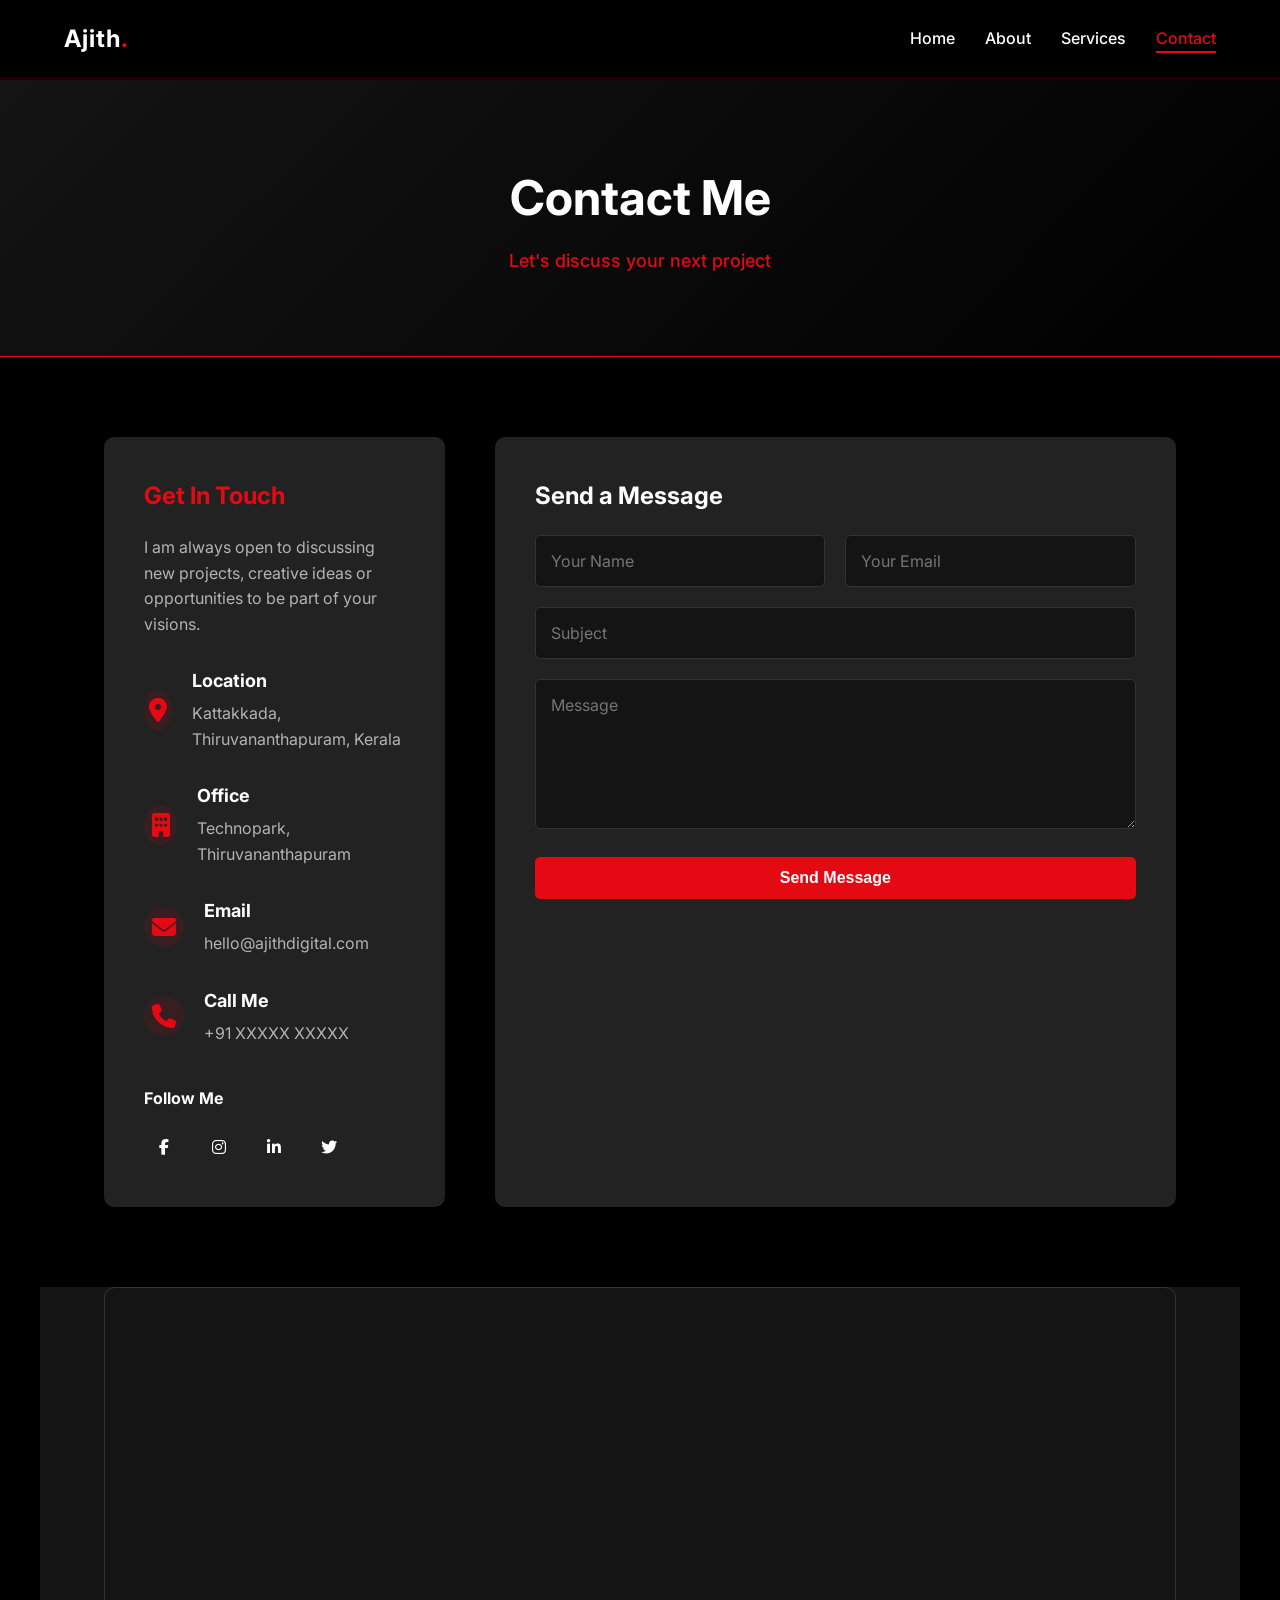
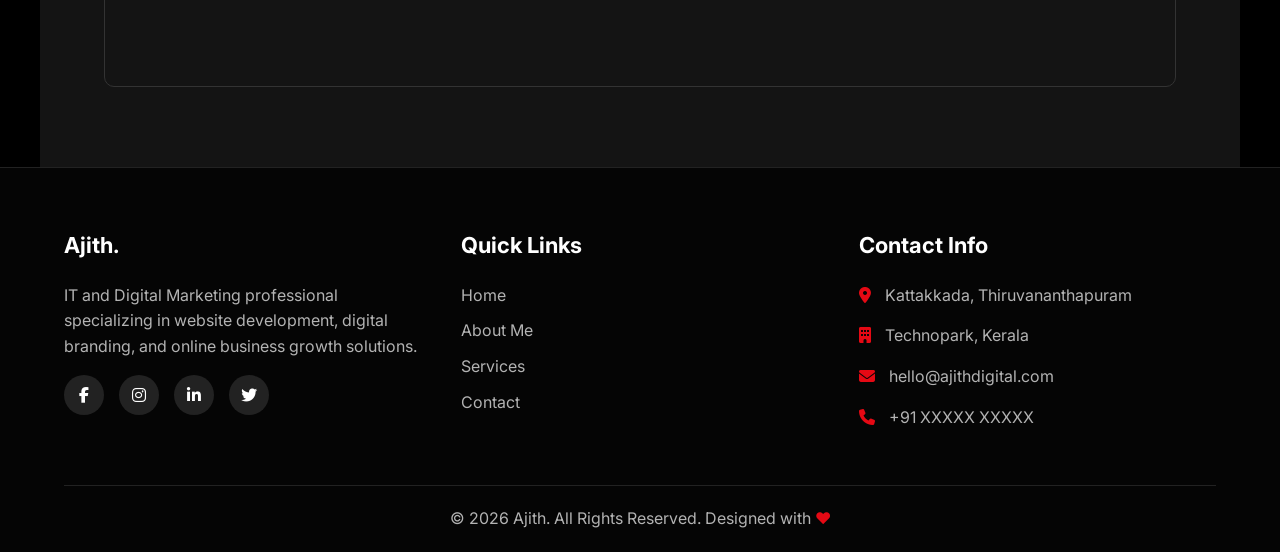
<file: contact.html>
<!DOCTYPE html>
<html lang="en">
<head>
    <meta charset="UTF-8">
    <meta name="viewport" content="width=device-width, initial-scale=1.0">
    <title>Contact Me - Ajith</title>
    <link href="https://fonts.googleapis.com/css2?family=Inter:wght@300;400;500;600;700&display=swap" rel="stylesheet">
    <link rel="stylesheet" href="https://cdnjs.cloudflare.com/ajax/libs/font-awesome/6.4.0/css/all.min.css">
    <link rel="stylesheet" href="style.css">
</head>
<body>

    <!-- Navigation -->
    <nav>
        <a href="index.html" class="logo">Ajith<span>.</span></a>
        <ul class="nav-links">
            <li><a href="index.html">Home</a></li>
            <li><a href="about.html">About</a></li>
            <li><a href="services.html">Services</a></li>
            <li><a href="contact.html" class="active">Contact</a></li>
        </ul>
        <div class="hamburger">
            <span></span>
            <span></span>
            <span></span>
        </div>
    </nav>

    <!-- Header -->
    <div class="page-header">
        <h1>Contact <span>Me</span></h1>
        <p>Let's discuss your next project</p>
    </div>

    <!-- Contact Section -->
    <section class="container bg-dark">
        <div class="contact-container">
            <!-- Contact Info -->
            <div class="contact-info">
                <h3 style="font-size: 24px; margin-bottom: 20px; color: var(--primary-color);">Get In Touch</h3>
                <p style="margin-bottom: 30px; color: var(--text-muted);">I am always open to discussing new projects, creative ideas or opportunities to be part of your visions.</p>
                
                <div class="info-item">
                    <i class="fas fa-map-marker-alt"></i>
                    <div>
                        <h4>Location</h4>
                        <p>Kattakkada, Thiruvananthapuram, Kerala</p>
                    </div>
                </div>
                
                <div class="info-item">
                    <i class="fas fa-building"></i>
                    <div>
                        <h4>Office</h4>
                        <p>Technopark, Thiruvananthapuram</p>
                    </div>
                </div>
                
                <div class="info-item">
                    <i class="fas fa-envelope"></i>
                    <div>
                        <h4>Email</h4>
                        <p>hello@ajithdigital.com</p>
                    </div>
                </div>
                
                <div class="info-item">
                    <i class="fas fa-phone"></i>
                    <div>
                        <h4>Call Me</h4>
                        <p>+91 XXXXX XXXXX</p>
                    </div>
                </div>
                
                <h4 style="margin-top: 40px; margin-bottom: 15px;">Follow Me</h4>
                <div class="social-links">
                    <a href="#"><i class="fab fa-facebook-f"></i></a>
                    <a href="#"><i class="fab fa-instagram"></i></a>
                    <a href="#"><i class="fab fa-linkedin-in"></i></a>
                    <a href="#"><i class="fab fa-twitter"></i></a>
                </div>
            </div>
            
            <!-- Contact Form -->
            <div class="contact-form">
                <h3 style="font-size: 24px; margin-bottom: 20px;">Send a Message</h3>
                <form action="#" method="POST">
                    <div class="grid-2" style="gap: 20px; margin-bottom: 0;">
                        <div class="form-group">
                            <input type="text" class="form-control" placeholder="Your Name" required>
                        </div>
                        <div class="form-group">
                            <input type="email" class="form-control" placeholder="Your Email" required>
                        </div>
                    </div>
                    <div class="form-group">
                        <input type="text" class="form-control" placeholder="Subject" required>
                    </div>
                    <div class="form-group">
                        <textarea class="form-control" placeholder="Message" required></textarea>
                    </div>
                    <button type="submit" class="btn" style="width: 100%; border: none;">Send Message</button>
                </form>
            </div>
        </div>
    </section>

    <!-- Map Section -->
    <section class="container bg-light-dark" style="padding-top: 0;">
        <div style="width: 100%; height: 400px; border-radius: 10px; overflow: hidden; border: 1px solid #333;">
            <iframe src="https://www.google.com/maps/embed?pb=!1m18!1m12!1m3!1d31580.490150999052!2d77.06282873955077!3d8.508092200000003!2m3!1f0!2f0!3f0!3m2!1i1024!2i768!4f13.1!3m3!1m2!1s0x3b05bbc9f55e5f8f%3A0x6b872d8a57e9bc7f!2sKattakkada%2C%20Kerala!5e0!3m2!1sen!2sin!4v1716008123456!5m2!1sen!2sin" width="100%" height="100%" style="border:0; filter: grayscale(100%) invert(90%) contrast(1.2);" allowfullscreen="" loading="lazy" referrerpolicy="no-referrer-when-downgrade"></iframe>
        </div>
    </section>

    <!-- Footer -->
    <footer>
        <div class="footer-content">
            <div class="footer-col">
                <h3>Ajith<span>.</span></h3>
                <p>IT and Digital Marketing professional specializing in website development, digital branding, and online business growth solutions.</p>
                <div class="social-links">
                    <a href="#"><i class="fab fa-facebook-f"></i></a>
                    <a href="#"><i class="fab fa-instagram"></i></a>
                    <a href="#"><i class="fab fa-linkedin-in"></i></a>
                    <a href="#"><i class="fab fa-twitter"></i></a>
                </div>
            </div>
            <div class="footer-col">
                <h3>Quick Links</h3>
                <ul style="list-style: none;">
                    <li><a href="index.html" style="color: var(--text-muted); text-decoration: none; margin-bottom: 10px; display: block;">Home</a></li>
                    <li><a href="about.html" style="color: var(--text-muted); text-decoration: none; margin-bottom: 10px; display: block;">About Me</a></li>
                    <li><a href="services.html" style="color: var(--text-muted); text-decoration: none; margin-bottom: 10px; display: block;">Services</a></li>
                    <li><a href="contact.html" style="color: var(--text-muted); text-decoration: none; margin-bottom: 10px; display: block;">Contact</a></li>
                </ul>
            </div>
            <div class="footer-col">
                <h3>Contact Info</h3>
                <p><i class="fas fa-map-marker-alt" style="color: var(--primary-color); margin-right: 10px;"></i> Kattakkada, Thiruvananthapuram</p>
                <p><i class="fas fa-building" style="color: var(--primary-color); margin-right: 10px;"></i> Technopark, Kerala</p>
                <p><i class="fas fa-envelope" style="color: var(--primary-color); margin-right: 10px;"></i> hello@ajithdigital.com</p>
                <p><i class="fas fa-phone" style="color: var(--primary-color); margin-right: 10px;"></i> +91 XXXXX XXXXX</p>
            </div>
        </div>
        <div class="footer-bottom">
            <p>&copy; 2026 Ajith. All Rights Reserved. Designed with <span>&hearts;</span></p>
        </div>
    </footer>

    <script src="script.js"></script>
</body>
</html>
</file>
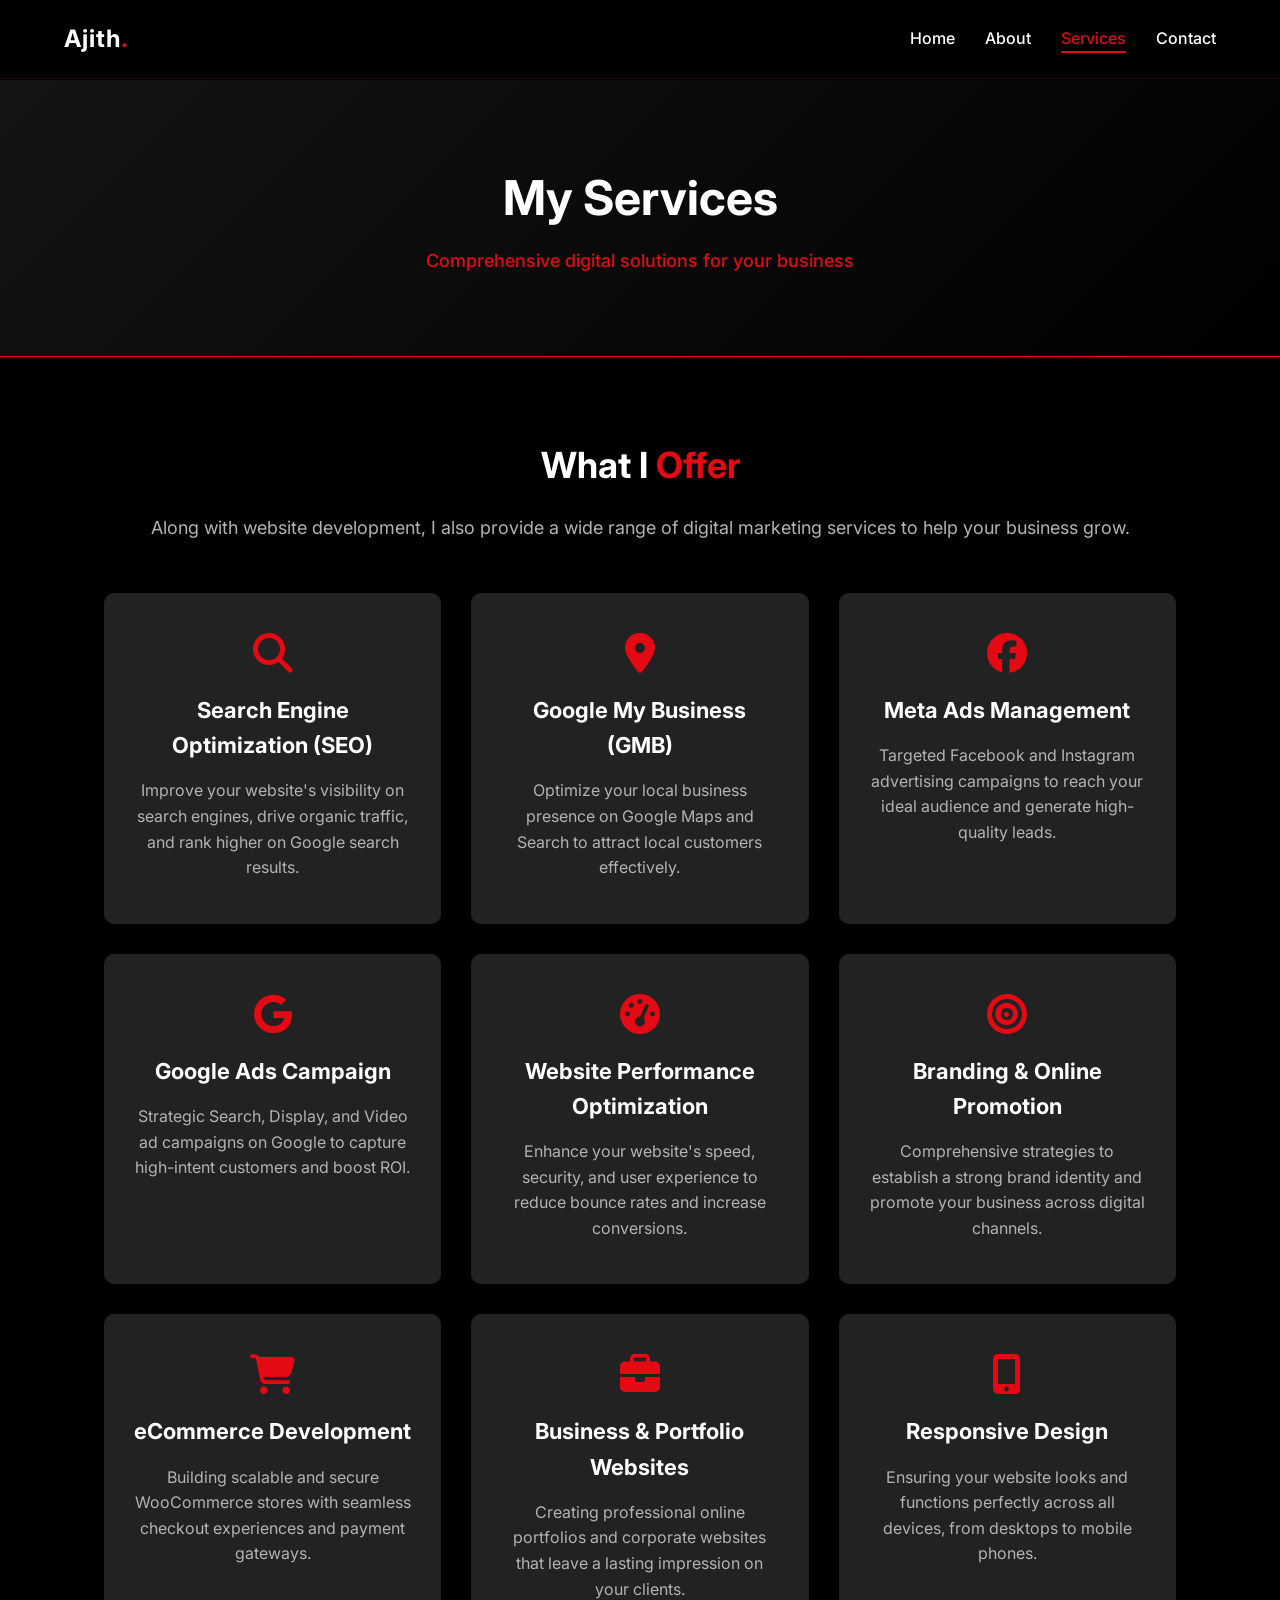
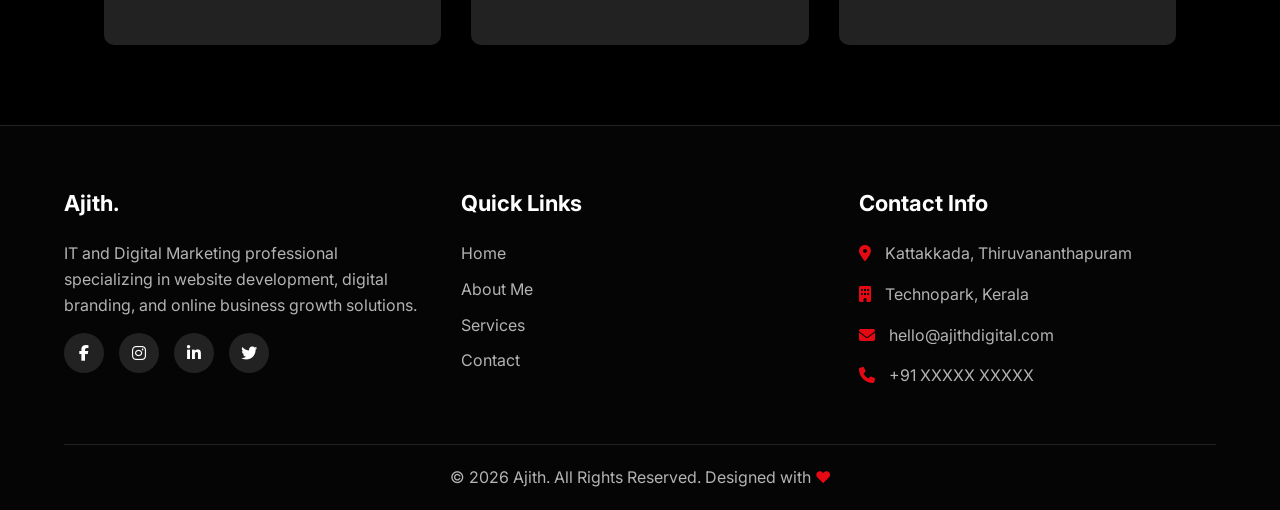
<file: services.html>
<!DOCTYPE html>
<html lang="en">
<head>
    <meta charset="UTF-8">
    <meta name="viewport" content="width=device-width, initial-scale=1.0">
    <title>Services - Ajith</title>
    <link href="https://fonts.googleapis.com/css2?family=Inter:wght@300;400;500;600;700&display=swap" rel="stylesheet">
    <link rel="stylesheet" href="https://cdnjs.cloudflare.com/ajax/libs/font-awesome/6.4.0/css/all.min.css">
    <link rel="stylesheet" href="style.css">
</head>
<body>

    <!-- Navigation -->
    <nav>
        <a href="index.html" class="logo">Ajith<span>.</span></a>
        <ul class="nav-links">
            <li><a href="index.html">Home</a></li>
            <li><a href="about.html">About</a></li>
            <li><a href="services.html" class="active">Services</a></li>
            <li><a href="contact.html">Contact</a></li>
        </ul>
        <div class="hamburger">
            <span></span>
            <span></span>
            <span></span>
        </div>
    </nav>

    <!-- Header -->
    <div class="page-header">
        <h1>My <span>Services</span></h1>
        <p>Comprehensive digital solutions for your business</p>
    </div>

    <!-- Services Grid -->
    <section class="container bg-dark">
        <h2 class="section-title">What I <span>Offer</span></h2>
        <p class="section-subtitle">Along with website development, I also provide a wide range of digital marketing services to help your business grow.</p>
        
        <div class="grid-3">
            <div class="service-card">
                <i class="fas fa-search service-icon"></i>
                <h3>Search Engine Optimization (SEO)</h3>
                <p>Improve your website's visibility on search engines, drive organic traffic, and rank higher on Google search results.</p>
            </div>
            <div class="service-card">
                <i class="fas fa-map-marker-alt service-icon"></i>
                <h3>Google My Business (GMB)</h3>
                <p>Optimize your local business presence on Google Maps and Search to attract local customers effectively.</p>
            </div>
            <div class="service-card">
                <i class="fab fa-facebook service-icon"></i>
                <h3>Meta Ads Management</h3>
                <p>Targeted Facebook and Instagram advertising campaigns to reach your ideal audience and generate high-quality leads.</p>
            </div>
            <div class="service-card">
                <i class="fab fa-google service-icon"></i>
                <h3>Google Ads Campaign</h3>
                <p>Strategic Search, Display, and Video ad campaigns on Google to capture high-intent customers and boost ROI.</p>
            </div>
            <div class="service-card">
                <i class="fas fa-tachometer-alt service-icon"></i>
                <h3>Website Performance Optimization</h3>
                <p>Enhance your website's speed, security, and user experience to reduce bounce rates and increase conversions.</p>
            </div>
            <div class="service-card">
                <i class="fas fa-bullseye service-icon"></i>
                <h3>Branding & Online Promotion</h3>
                <p>Comprehensive strategies to establish a strong brand identity and promote your business across digital channels.</p>
            </div>
            <div class="service-card">
                <i class="fas fa-shopping-cart service-icon"></i>
                <h3>eCommerce Development</h3>
                <p>Building scalable and secure WooCommerce stores with seamless checkout experiences and payment gateways.</p>
            </div>
            <div class="service-card">
                <i class="fas fa-briefcase service-icon"></i>
                <h3>Business & Portfolio Websites</h3>
                <p>Creating professional online portfolios and corporate websites that leave a lasting impression on your clients.</p>
            </div>
            <div class="service-card">
                <i class="fas fa-mobile-alt service-icon"></i>
                <h3>Responsive Design</h3>
                <p>Ensuring your website looks and functions perfectly across all devices, from desktops to mobile phones.</p>
            </div>
        </div>
    </section>

    <!-- Footer -->
    <footer>
        <div class="footer-content">
            <div class="footer-col">
                <h3>Ajith<span>.</span></h3>
                <p>IT and Digital Marketing professional specializing in website development, digital branding, and online business growth solutions.</p>
                <div class="social-links">
                    <a href="#"><i class="fab fa-facebook-f"></i></a>
                    <a href="#"><i class="fab fa-instagram"></i></a>
                    <a href="#"><i class="fab fa-linkedin-in"></i></a>
                    <a href="#"><i class="fab fa-twitter"></i></a>
                </div>
            </div>
            <div class="footer-col">
                <h3>Quick Links</h3>
                <ul style="list-style: none;">
                    <li><a href="index.html" style="color: var(--text-muted); text-decoration: none; margin-bottom: 10px; display: block;">Home</a></li>
                    <li><a href="about.html" style="color: var(--text-muted); text-decoration: none; margin-bottom: 10px; display: block;">About Me</a></li>
                    <li><a href="services.html" style="color: var(--text-muted); text-decoration: none; margin-bottom: 10px; display: block;">Services</a></li>
                    <li><a href="contact.html" style="color: var(--text-muted); text-decoration: none; margin-bottom: 10px; display: block;">Contact</a></li>
                </ul>
            </div>
            <div class="footer-col">
                <h3>Contact Info</h3>
                <p><i class="fas fa-map-marker-alt" style="color: var(--primary-color); margin-right: 10px;"></i> Kattakkada, Thiruvananthapuram</p>
                <p><i class="fas fa-building" style="color: var(--primary-color); margin-right: 10px;"></i> Technopark, Kerala</p>
                <p><i class="fas fa-envelope" style="color: var(--primary-color); margin-right: 10px;"></i> hello@ajithdigital.com</p>
                <p><i class="fas fa-phone" style="color: var(--primary-color); margin-right: 10px;"></i> +91 XXXXX XXXXX</p>
            </div>
        </div>
        <div class="footer-bottom">
            <p>&copy; 2026 Ajith. All Rights Reserved. Designed with <span>&hearts;</span></p>
        </div>
    </footer>

    <script src="script.js"></script>
</body>
</html>
</file>
<file: style.css>
:root {
    --primary-color: #e50914; /* Premium Red */
    --primary-hover: #f40612;
    --bg-color: #000000; /* Deep Black */
    --bg-secondary: #141414; /* Slightly lighter black */
    --bg-card: #222222;
    --text-color: #ffffff;
    --text-muted: #b3b3b3;
    --font-primary: 'Inter', sans-serif;
    --transition: all 0.3s ease;
}

* {
    margin: 0;
    padding: 0;
    box-sizing: border-box;
}

body {
    font-family: var(--font-primary);
    background-color: var(--bg-color);
    color: var(--text-color);
    line-height: 1.6;
    overflow-x: hidden;
}

/* Navbar */
nav {
    display: flex;
    justify-content: space-between;
    align-items: center;
    padding: 20px 5%;
    background-color: rgba(0, 0, 0, 0.9);
    position: fixed;
    width: 100%;
    top: 0;
    z-index: 1000;
    backdrop-filter: blur(10px);
    border-bottom: 1px solid rgba(229, 9, 20, 0.2);
}

.logo {
    font-size: 24px;
    font-weight: 700;
    color: var(--text-color);
    text-decoration: none;
    letter-spacing: 1px;
}

.logo span {
    color: var(--primary-color);
}

.nav-links {
    list-style: none;
    display: flex;
    gap: 30px;
}

.nav-links a {
    color: var(--text-color);
    text-decoration: none;
    font-weight: 500;
    font-size: 16px;
    transition: var(--transition);
    position: relative;
}

.nav-links a::after {
    content: '';
    position: absolute;
    bottom: -5px;
    left: 0;
    width: 0;
    height: 2px;
    background-color: var(--primary-color);
    transition: var(--transition);
}

.nav-links a:hover::after, .nav-links a.active::after {
    width: 100%;
}

.nav-links a:hover, .nav-links a.active {
    color: var(--primary-color);
}

/* Hamburger menu */
.hamburger {
    display: none;
    cursor: pointer;
    flex-direction: column;
    gap: 5px;
}

.hamburger span {
    display: block;
    width: 25px;
    height: 3px;
    background-color: var(--text-color);
    transition: var(--transition);
}

/* Common Header for Pages */
.page-header {
    margin-top: 80px;
    padding: 80px 20px;
    text-align: center;
    background: linear-gradient(135deg, var(--bg-secondary) 0%, var(--bg-color) 100%);
    border-bottom: 1px solid var(--primary-color);
}

.page-header h1 {
    font-size: 48px;
    margin-bottom: 10px;
}

.page-header p {
    color: var(--primary-color);
    font-size: 18px;
    font-weight: 500;
}

/* Containers */
.container {
    padding: 80px 5%;
    max-width: 1200px;
    margin: 0 auto;
}

.bg-dark {
    background-color: var(--bg-color);
}

.bg-light-dark {
    background-color: var(--bg-secondary);
}

/* Slider */
.slider-container {
    position: relative;
    width: 100%;
    height: 100vh;
    overflow: hidden;
    margin-top: 0;
}

.slide {
    position: absolute;
    top: 0;
    left: 0;
    width: 100%;
    height: 100%;
    opacity: 0;
    transition: opacity 1s ease-in-out;
    background-size: cover;
    background-position: center;
}

.slide.active {
    opacity: 1;
}

.slide::after {
    content: '';
    position: absolute;
    top: 0;
    left: 0;
    width: 100%;
    height: 100%;
    background: linear-gradient(to right, rgba(0,0,0,0.9) 0%, rgba(0,0,0,0.4) 100%);
}

.slide-content {
    position: absolute;
    top: 50%;
    left: 10%;
    transform: translateY(-50%);
    z-index: 10;
    max-width: 600px;
}

.slide-content h1 {
    font-size: 64px;
    margin-bottom: 20px;
    line-height: 1.2;
    animation: fadeInUp 1s ease;
}

.slide-content h1 span {
    color: var(--primary-color);
}

.slide-content p {
    font-size: 20px;
    margin-bottom: 30px;
    color: var(--text-muted);
    animation: fadeInUp 1s ease 0.2s;
    animation-fill-mode: both;
}

.btn {
    display: inline-block;
    padding: 12px 30px;
    background-color: var(--primary-color);
    color: var(--text-color);
    text-decoration: none;
    font-weight: 600;
    border-radius: 5px;
    transition: var(--transition);
    border: 2px solid var(--primary-color);
    cursor: pointer;
    font-size: 16px;
    animation: fadeInUp 1s ease 0.4s;
    animation-fill-mode: both;
}

.btn:hover {
    background-color: transparent;
    color: var(--primary-color);
}

.btn-outline {
    background-color: transparent;
    border-color: var(--text-color);
    margin-left: 15px;
}

.btn-outline:hover {
    background-color: var(--text-color);
    color: var(--bg-color);
    border-color: var(--text-color);
}

.slider-nav {
    position: absolute;
    bottom: 30px;
    left: 50%;
    transform: translateX(-50%);
    display: flex;
    gap: 10px;
    z-index: 10;
}

.slider-dot {
    width: 12px;
    height: 12px;
    border-radius: 50%;
    background-color: rgba(255, 255, 255, 0.3);
    cursor: pointer;
    transition: var(--transition);
}

.slider-dot.active {
    background-color: var(--primary-color);
    transform: scale(1.2);
}

/* Home Page Containers */
.section-title {
    font-size: 36px;
    margin-bottom: 20px;
    text-align: center;
}

.section-title span {
    color: var(--primary-color);
}

.section-subtitle {
    text-align: center;
    color: var(--text-muted);
    margin-bottom: 50px;
    font-size: 18px;
}

.grid-2 {
    display: grid;
    grid-template-columns: 1fr 1fr;
    gap: 50px;
    align-items: center;
}

.about-img-box {
    position: relative;
    border-radius: 10px;
    overflow: hidden;
}

.about-img-box img {
    width: 100%;
    height: auto;
    border-radius: 10px;
    transition: var(--transition);
    display: block;
}

.about-img-box::before {
    content: '';
    position: absolute;
    top: 20px;
    left: 20px;
    right: -20px;
    bottom: -20px;
    border: 3px solid var(--primary-color);
    border-radius: 10px;
    z-index: -1;
}

.content-box h3 {
    font-size: 28px;
    margin-bottom: 15px;
    color: var(--primary-color);
}

.content-box p {
    margin-bottom: 20px;
    color: var(--text-muted);
}

.content-box ul {
    list-style-type: none;
}

.content-box ul li {
    margin-bottom: 10px;
    position: relative;
    padding-left: 25px;
}

.content-box ul li::before {
    content: '\2713'; /* Checkmark */
    color: var(--primary-color);
    position: absolute;
    left: 0;
    top: 0;
    font-weight: bold;
}

/* Services Grid */
.grid-3 {
    display: grid;
    grid-template-columns: repeat(auto-fit, minmax(300px, 1fr));
    gap: 30px;
}

.service-card {
    background-color: var(--bg-card);
    padding: 40px 30px;
    border-radius: 10px;
    text-align: center;
    transition: var(--transition);
    border-bottom: 3px solid transparent;
}

.service-card:hover {
    transform: translateY(-10px);
    border-bottom-color: var(--primary-color);
    background-color: #2a2a2a;
}

.service-icon {
    font-size: 40px;
    color: var(--primary-color);
    margin-bottom: 20px;
}

.service-card h3 {
    font-size: 22px;
    margin-bottom: 15px;
}

.service-card p {
    color: var(--text-muted);
}

/* Contact Section */
.contact-container {
    display: grid;
    grid-template-columns: 1fr 2fr;
    gap: 50px;
}

.contact-info {
    background-color: var(--bg-card);
    padding: 40px;
    border-radius: 10px;
}

.info-item {
    display: flex;
    align-items: center;
    margin-bottom: 30px;
}

.info-item i {
    font-size: 24px;
    color: var(--primary-color);
    margin-right: 20px;
    width: 40px;
    height: 40px;
    background-color: rgba(229, 9, 20, 0.1);
    display: flex;
    justify-content: center;
    align-items: center;
    border-radius: 50%;
}

.info-item h4 {
    font-size: 18px;
    margin-bottom: 5px;
}

.info-item p {
    color: var(--text-muted);
}

.contact-form {
    background-color: var(--bg-card);
    padding: 40px;
    border-radius: 10px;
}

.form-group {
    margin-bottom: 20px;
}

.form-control {
    width: 100%;
    padding: 15px;
    background-color: var(--bg-secondary);
    border: 1px solid #333;
    color: var(--text-color);
    border-radius: 5px;
    font-family: var(--font-primary);
    font-size: 16px;
    transition: var(--transition);
}

.form-control:focus {
    outline: none;
    border-color: var(--primary-color);
}

textarea.form-control {
    height: 150px;
    resize: vertical;
}

/* Footer */
footer {
    background-color: #050505;
    padding: 60px 5% 20px;
    border-top: 1px solid #222;
}

.footer-content {
    display: grid;
    grid-template-columns: repeat(auto-fit, minmax(250px, 1fr));
    gap: 40px;
    margin-bottom: 40px;
}

.footer-col h3 {
    font-size: 22px;
    margin-bottom: 20px;
    color: var(--text-color);
}

.footer-col p {
    color: var(--text-muted);
    margin-bottom: 15px;
}

.social-links {
    display: flex;
    gap: 15px;
}

.social-links a {
    display: inline-flex;
    justify-content: center;
    align-items: center;
    width: 40px;
    height: 40px;
    background-color: var(--bg-card);
    color: var(--text-color);
    border-radius: 50%;
    text-decoration: none;
    transition: var(--transition);
}

.social-links a:hover {
    background-color: var(--primary-color);
    transform: translateY(-5px);
}

.footer-bottom {
    text-align: center;
    padding-top: 20px;
    border-top: 1px solid #222;
    color: var(--text-muted);
}

.footer-bottom span {
    color: var(--primary-color);
}

/* Animations */
@keyframes fadeInUp {
    from {
        opacity: 0;
        transform: translateY(30px);
    }
    to {
        opacity: 1;
        transform: translateY(0);
    }
}

/* Responsive */
@media (max-width: 991px) {
    .grid-2, .contact-container {
        grid-template-columns: 1fr;
    }
    .slide-content h1 {
        font-size: 48px;
    }
}

@media (max-width: 768px) {
    .hamburger {
        display: flex;
    }
    
    .nav-links {
        position: absolute;
        top: 100%;
        left: -100%;
        width: 100%;
        height: 100vh;
        background-color: rgba(0, 0, 0, 0.95);
        flex-direction: column;
        justify-content: center;
        align-items: center;
        transition: 0.5s;
    }
    
    .nav-links.active {
        left: 0;
    }
    
    .slide-content h1 {
        font-size: 36px;
    }
}
</file>
